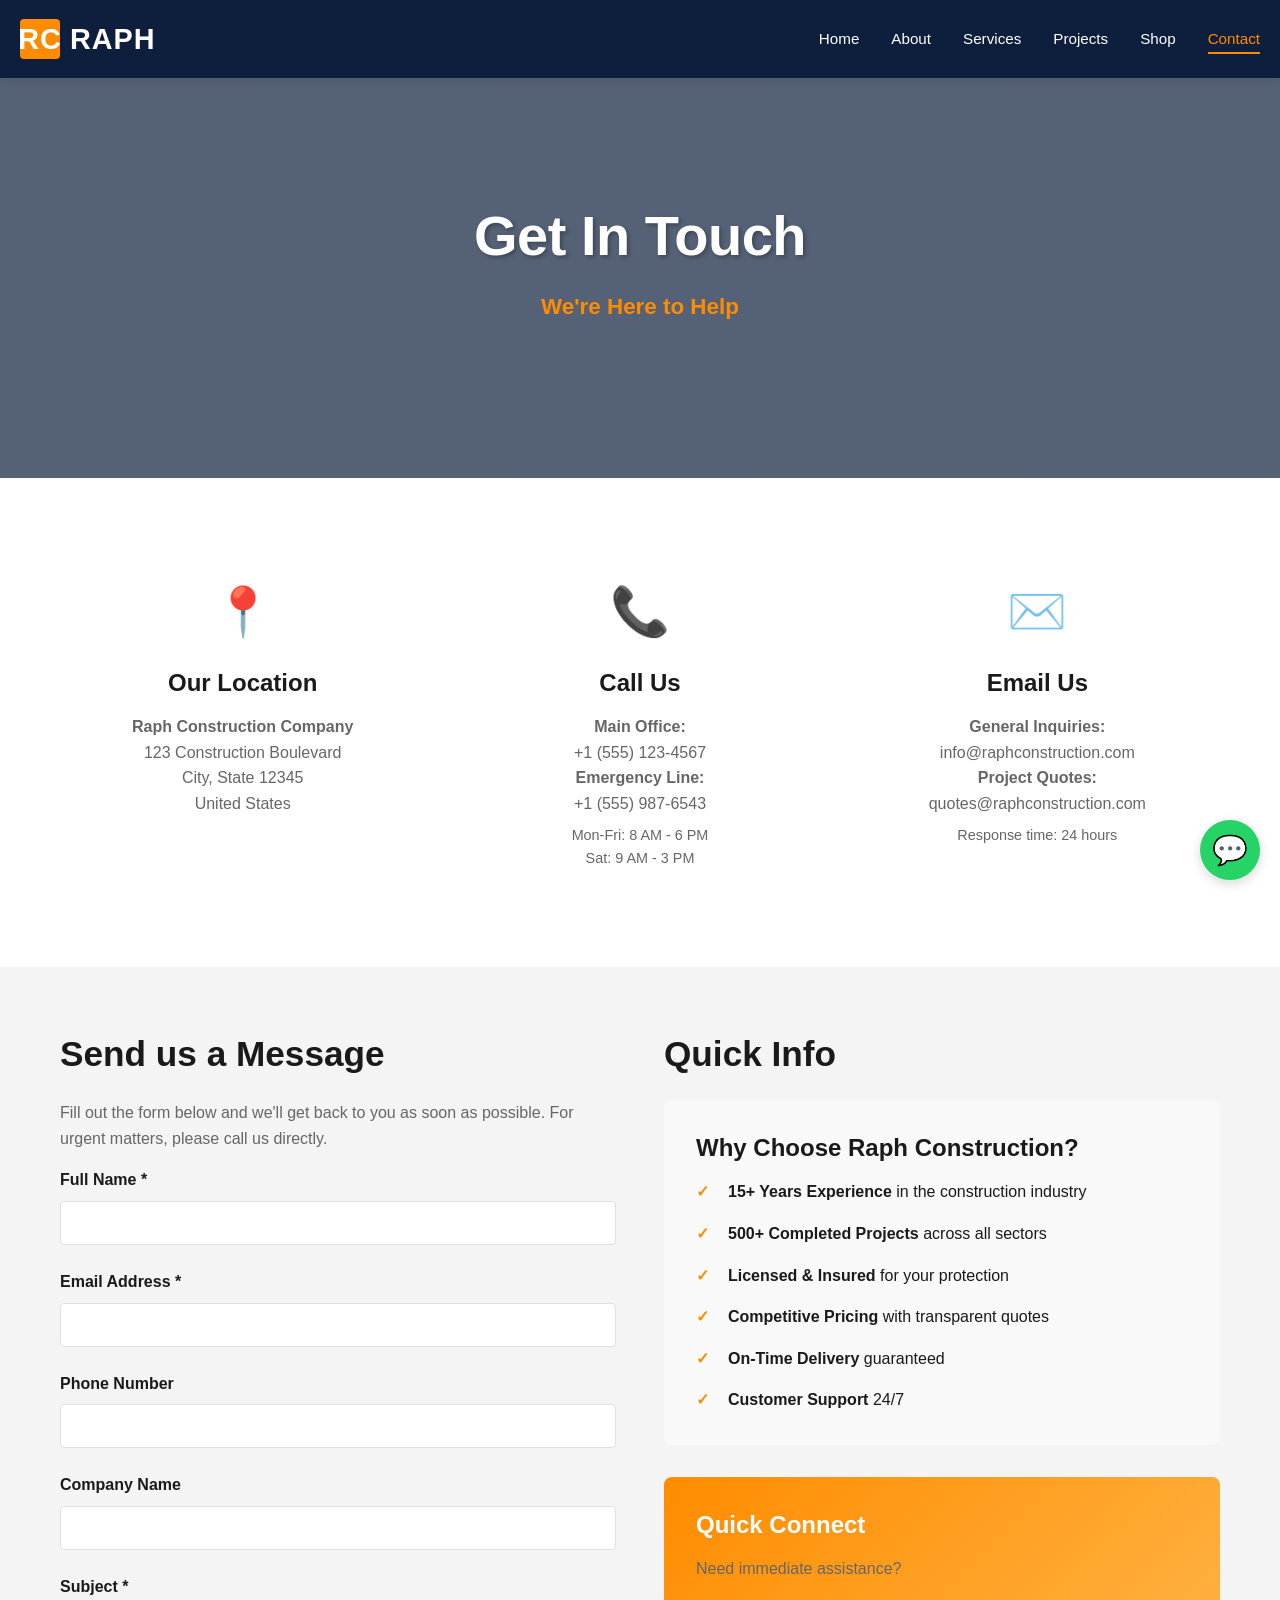
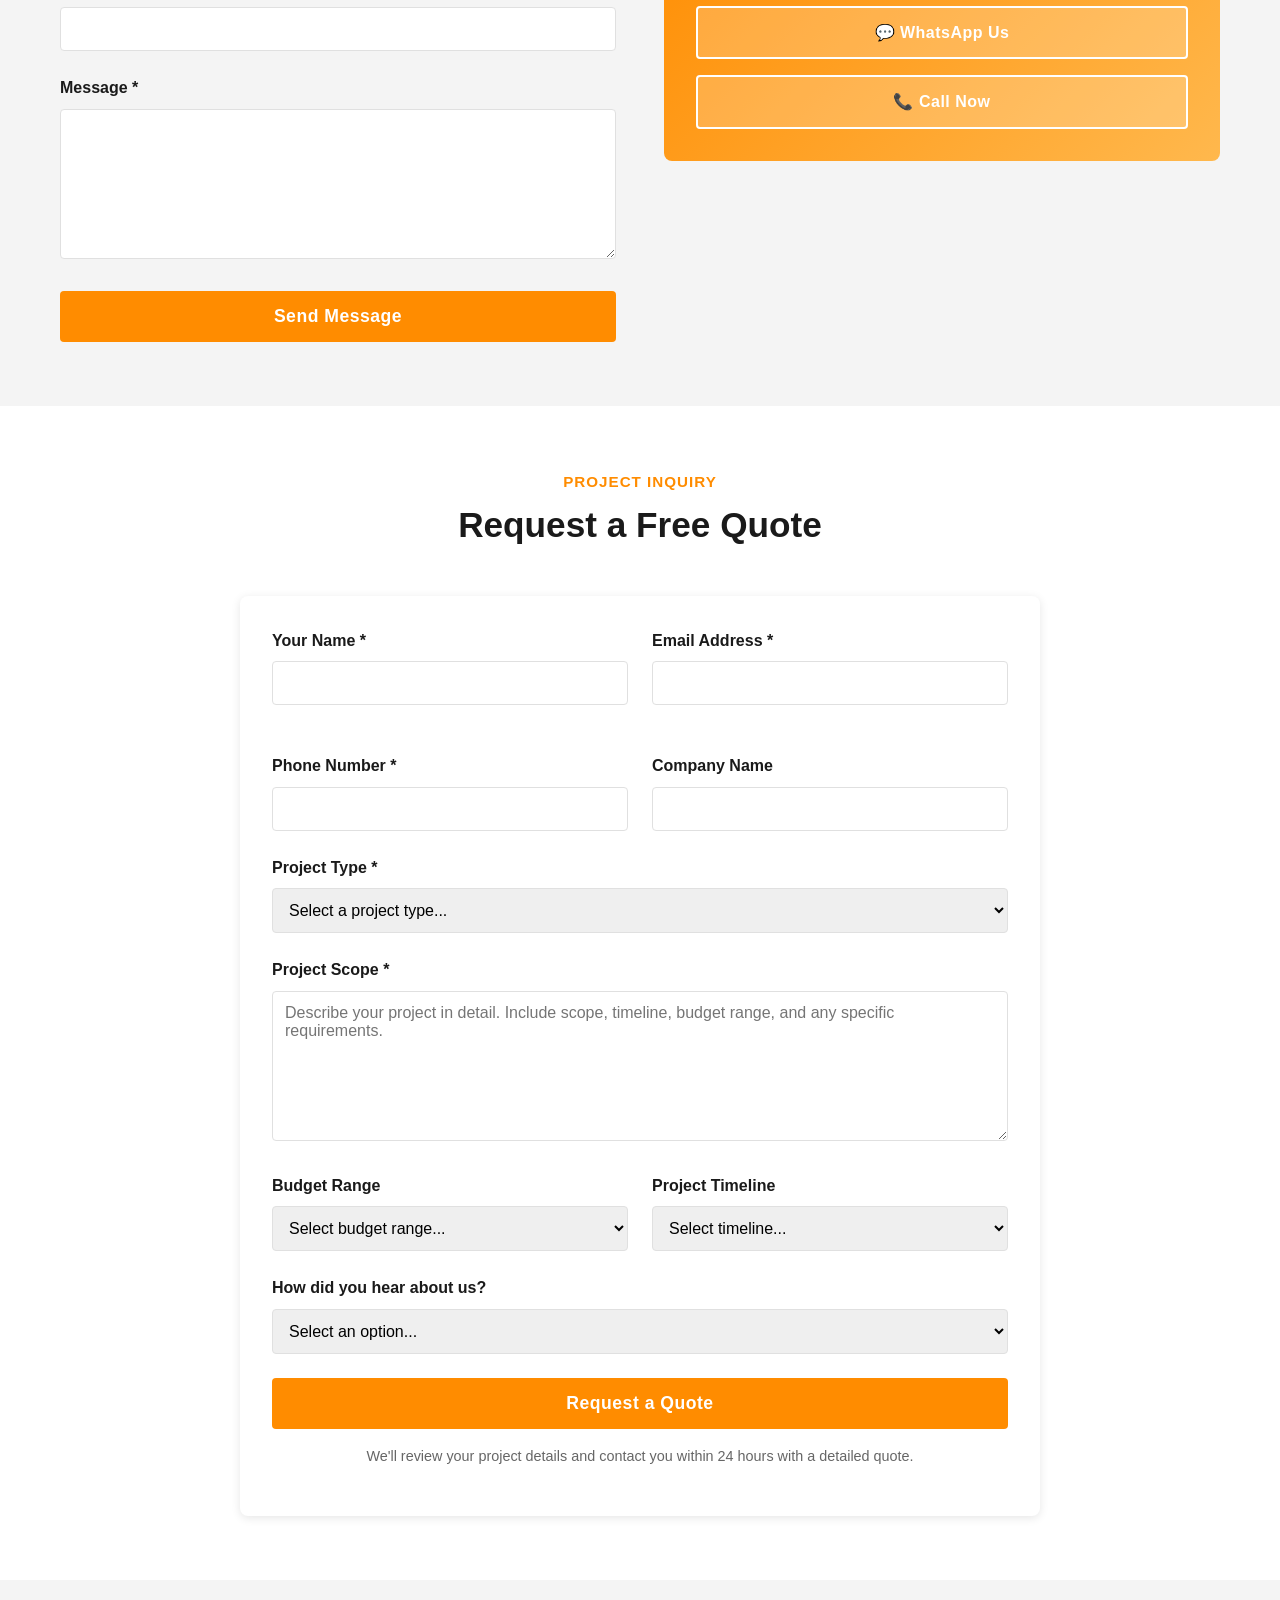
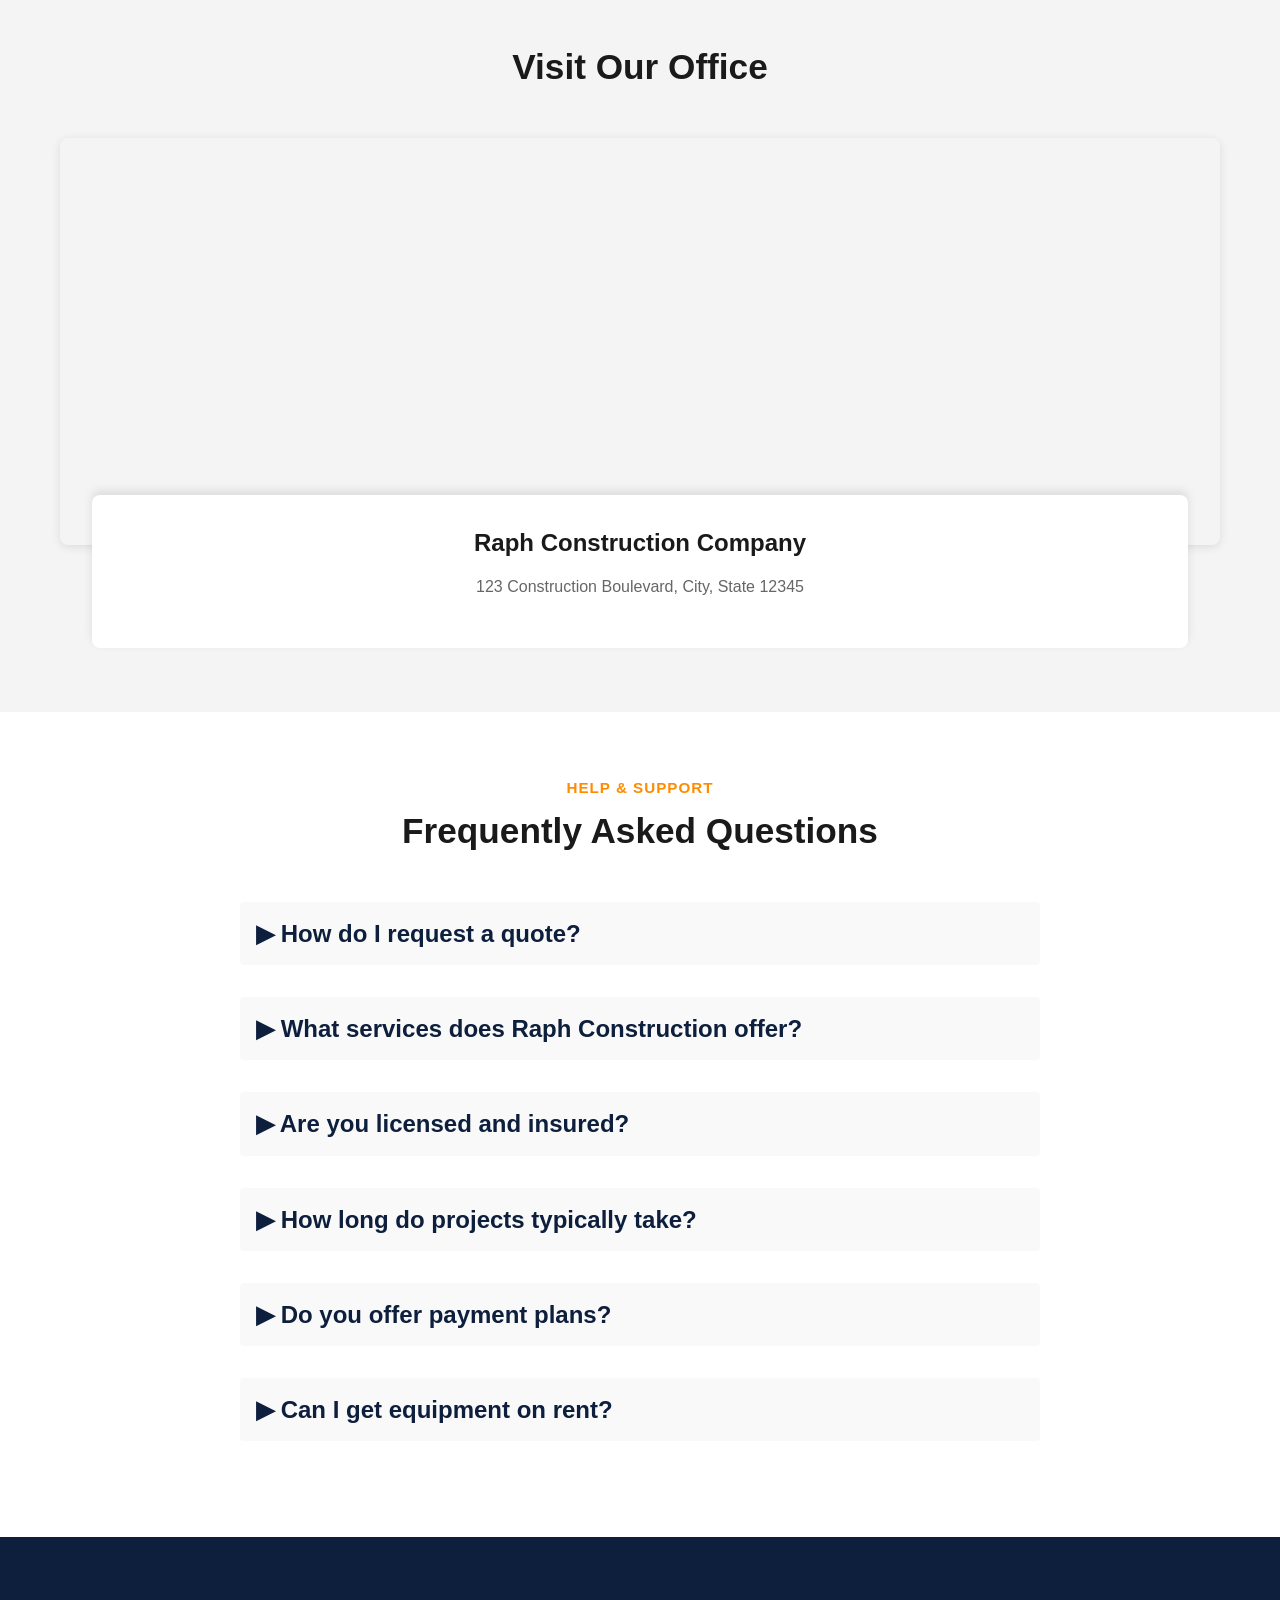
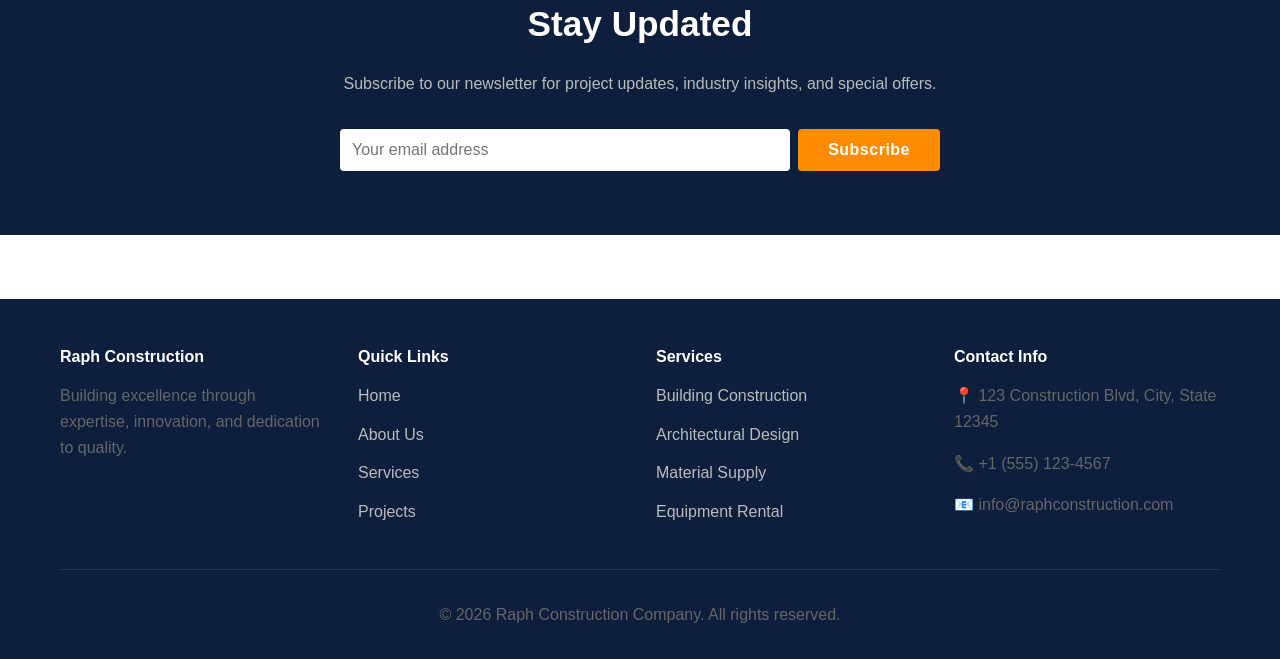
<file: RAPH CONSTRUCTION COMPANY/contact.html>
<!DOCTYPE html>
<html lang="en">
<head>
  <meta charset="UTF-8">
  <meta name="viewport" content="width=device-width, initial-scale=1.0">
  <meta name="description" content="Contact Raph Construction Company - Get in touch for quotes, inquiries, and support">
  <meta name="keywords" content="contact, quote, inquiry, email, phone, construction company">
  <title>Contact Us - Raph Construction Company</title>
  <link rel="stylesheet" href="assets/css/style.css">
</head>
<body>
  <!-- Navigation -->
  <nav>
    <div class="nav-container">
      <div class="logo">
        <div class="logo-icon">RC</div>
        <span>RAPH</span>
      </div>
      <ul class="nav-menu">
        <li><a href="index.html">Home</a></li>
        <li><a href="about.html">About</a></li>
        <li><a href="services.html">Services</a></li>
        <li><a href="projects.html">Projects</a></li>
        <li><a href="shop.html">Shop</a></li>
        <li><a href="contact.html">Contact</a></li>
      </ul>
      <div class="hamburger">
        <span></span>
        <span></span>
        <span></span>
      </div>
    </div>
  </nav>

  <!-- Page Hero -->
  <section class="hero" style="min-height: 400px;">
    <div class="hero-content">
      <h1>Get In Touch</h1>
      <p class="hero-tagline">We're Here to Help</p>
    </div>
  </section>

  <!-- Contact Information -->
  <section>
    <div class="container">
      <div class="grid grid-3">
        <div class="feature-card">
          <div class="feature-icon">📍</div>
          <h3>Our Location</h3>
          <p><strong>Raph Construction Company</strong></p>
          <p>123 Construction Boulevard<br/>City, State 12345<br/>United States</p>
        </div>
        <div class="feature-card">
          <div class="feature-icon">📞</div>
          <h3>Call Us</h3>
          <p><strong>Main Office:</strong><br/>+1 (555) 123-4567</p>
          <p><strong>Emergency Line:</strong><br/>+1 (555) 987-6543</p>
          <p style="font-size: 0.9rem; margin-top: 0.5rem;">Mon-Fri: 8 AM - 6 PM<br/>Sat: 9 AM - 3 PM</p>
        </div>
        <div class="feature-card">
          <div class="feature-icon">✉️</div>
          <h3>Email Us</h3>
          <p><strong>General Inquiries:</strong><br/>info@raphconstruction.com</p>
          <p><strong>Project Quotes:</strong><br/>quotes@raphconstruction.com</p>
          <p style="font-size: 0.9rem; margin-top: 0.5rem;">Response time: 24 hours</p>
        </div>
      </div>
    </div>
  </section>

  <!-- Main Contact Form -->
  <section class="light-bg">
    <div class="container">
      <div class="grid grid-2" style="gap: 3rem;">
        <div>
          <h2>Send us a Message</h2>
          <p>Fill out the form below and we'll get back to you as soon as possible. For urgent matters, please call us directly.</p>
          <form class="contact-form">
            <div class="form-group">
              <label for="name">Full Name *</label>
              <input type="text" id="name" name="name" required>
            </div>
            <div class="form-group">
              <label for="email">Email Address *</label>
              <input type="email" id="email" name="email" required>
            </div>
            <div class="form-group">
              <label for="phone">Phone Number</label>
              <input type="tel" id="phone" name="phone">
            </div>
            <div class="form-group">
              <label for="company">Company Name</label>
              <input type="text" id="company" name="company">
            </div>
            <div class="form-group">
              <label for="subject">Subject *</label>
              <input type="text" id="subject" name="subject" required>
            </div>
            <div class="form-group">
              <label for="message">Message *</label>
              <textarea id="message" name="message" required></textarea>
            </div>
            <button type="submit" class="btn btn-primary btn-lg" style="width: 100%;">Send Message</button>
          </form>
        </div>

        <div>
          <h2>Quick Info</h2>
          <div style="background: #f9f9f9; padding: 2rem; border-radius: 8px; margin-bottom: 2rem;">
            <h3 style="margin-bottom: 1rem;">Why Choose Raph Construction?</h3>
            <ul style="list-style: none;">
              <li style="margin-bottom: 1rem; padding-left: 2rem; position: relative;">
                <span style="position: absolute; left: 0; color: #ff8c00; font-weight: bold;">✓</span>
                <strong>15+ Years Experience</strong> in the construction industry
              </li>
              <li style="margin-bottom: 1rem; padding-left: 2rem; position: relative;">
                <span style="position: absolute; left: 0; color: #ff8c00; font-weight: bold;">✓</span>
                <strong>500+ Completed Projects</strong> across all sectors
              </li>
              <li style="margin-bottom: 1rem; padding-left: 2rem; position: relative;">
                <span style="position: absolute; left: 0; color: #ff8c00; font-weight: bold;">✓</span>
                <strong>Licensed & Insured</strong> for your protection
              </li>
              <li style="margin-bottom: 1rem; padding-left: 2rem; position: relative;">
                <span style="position: absolute; left: 0; color: #ff8c00; font-weight: bold;">✓</span>
                <strong>Competitive Pricing</strong> with transparent quotes
              </li>
              <li style="margin-bottom: 1rem; padding-left: 2rem; position: relative;">
                <span style="position: absolute; left: 0; color: #ff8c00; font-weight: bold;">✓</span>
                <strong>On-Time Delivery</strong> guaranteed
              </li>
              <li style="padding-left: 2rem; position: relative;">
                <span style="position: absolute; left: 0; color: #ff8c00; font-weight: bold;">✓</span>
                <strong>Customer Support</strong> 24/7
              </li>
            </ul>
          </div>

          <div style="background: linear-gradient(135deg, #ff8c00 0%, #ffb84d 100%); padding: 2rem; border-radius: 8px; color: white;">
            <h3 style="color: white; margin-bottom: 1rem;">Quick Connect</h3>
            <p style="margin-bottom: 1.5rem;">Need immediate assistance?</p>
            <a href="https://wa.me/1555123456" class="btn btn-outline" style="width: 100%; color: white; border-color: white; background-color: rgba(255,255,255,0.2); margin-bottom: 1rem;">💬 WhatsApp Us</a>
            <a href="tel:+15551234567" class="btn btn-outline" style="width: 100%; color: white; border-color: white; background-color: rgba(255,255,255,0.2);">📞 Call Now</a>
          </div>
        </div>
      </div>
    </div>
  </section>

  <!-- Quote Request Form -->
  <section>
    <div class="container">
      <div class="section-title">
        <p class="section-subtitle">Project Inquiry</p>
        <h2>Request a Free Quote</h2>
      </div>
      <div style="max-width: 800px; margin: 0 auto; background: white; padding: 2rem; border-radius: 8px; box-shadow: 0 2px 10px rgba(0, 0, 0, 0.1);">
        <form class="quote-form">
          <div class="grid grid-2" style="gap: 1.5rem;">
            <div class="form-group">
              <label for="quote-name">Your Name *</label>
              <input type="text" id="quote-name" name="name" required>
            </div>
            <div class="form-group">
              <label for="quote-email">Email Address *</label>
              <input type="email" id="quote-email" name="email" required>
            </div>
            <div class="form-group">
              <label for="quote-phone">Phone Number *</label>
              <input type="tel" id="quote-phone" name="phone" required>
            </div>
            <div class="form-group">
              <label for="quote-company">Company Name</label>
              <input type="text" id="quote-company" name="company">
            </div>
          </div>

          <div class="form-group">
            <label for="project-type">Project Type *</label>
            <select id="project-type" name="project-type" required>
              <option value="">Select a project type...</option>
              <option value="residential">Residential Construction</option>
              <option value="commercial">Commercial Construction</option>
              <option value="industrial">Industrial Construction</option>
              <option value="architectural">Architectural Design</option>
              <option value="renovation">Renovation/Remodeling</option>
              <option value="materials">Material Supply</option>
              <option value="equipment">Equipment Rental</option>
              <option value="other">Other</option>
            </select>
          </div>

          <div class="form-group">
            <label for="project-scope">Project Scope *</label>
            <textarea id="project-scope" name="scope" placeholder="Describe your project in detail. Include scope, timeline, budget range, and any specific requirements." required></textarea>
          </div>

          <div class="grid grid-2" style="gap: 1.5rem;">
            <div class="form-group">
              <label for="budget">Budget Range</label>
              <select id="budget" name="budget">
                <option value="">Select budget range...</option>
                <option value="under-50k">Under $50,000</option>
                <option value="50k-100k">$50,000 - $100,000</option>
                <option value="100k-500k">$100,000 - $500,000</option>
                <option value="500k-1m">$500,000 - $1,000,000</option>
                <option value="above-1m">Above $1,000,000</option>
              </select>
            </div>
            <div class="form-group">
              <label for="timeline">Project Timeline</label>
              <select id="timeline" name="timeline">
                <option value="">Select timeline...</option>
                <option value="asap">ASAP</option>
                <option value="1-3-months">1-3 Months</option>
                <option value="3-6-months">3-6 Months</option>
                <option value="6-12-months">6-12 Months</option>
                <option value="flexible">Flexible</option>
              </select>
            </div>
          </div>

          <div class="form-group">
            <label for="heard">How did you hear about us?</label>
            <select id="heard" name="heard">
              <option value="">Select an option...</option>
              <option value="search">Google Search</option>
              <option value="social-media">Social Media</option>
              <option value="referral">Referral</option>
              <option value="previous-work">Previous Work</option>
              <option value="directory">Business Directory</option>
              <option value="other">Other</option>
            </select>
          </div>

          <button type="submit" class="btn btn-primary btn-lg" style="width: 100%;">Request a Quote</button>
          <p style="font-size: 0.9rem; color: #666; margin-top: 1rem; text-align: center;">We'll review your project details and contact you within 24 hours with a detailed quote.</p>
        </form>
      </div>
    </div>
  </section>

  <!-- Map Section -->
  <section class="light-bg">
    <div class="container">
      <div class="section-title">
        <h2>Visit Our Office</h2>
      </div>
      <div style="width: 100%; border-radius: 8px; overflow: hidden; box-shadow: 0 2px 10px rgba(0, 0, 0, 0.1);">
        <iframe width="100%" height="400" frameborder="0" style="border:0" src="https://www.google.com/maps/embed?pb=!1m18!1m12!1m3!1d3024.1234567890!2d-73.9352!3d40.7306!2m3!1f0!2f0!3f0!3m2!1i1024!2i768!4f13.1!3m3!1m2!1s0x0%3A0x0!2zNDDCsDQzJzUzLjgiTiA3M8KwNTYnMDcuMiJX!5e0!3m2!1sen!2sus!4v1234567890" allowfullscreen="" loading="lazy"></iframe>
      </div>
      <div style="background: white; padding: 2rem; text-align: center; margin-top: -50px; position: relative; z-index: 10; margin-left: 2rem; margin-right: 2rem; border-radius: 8px; box-shadow: 0 -4px 10px rgba(0, 0, 0, 0.1);">
        <h3>Raph Construction Company</h3>
        <p>123 Construction Boulevard, City, State 12345</p>
      </div>
    </div>
  </section>

  <!-- FAQ Section -->
  <section>
    <div class="container">
      <div class="section-title">
        <p class="section-subtitle">Help & Support</p>
        <h2>Frequently Asked Questions</h2>
      </div>
      <div style="max-width: 800px; margin: 0 auto;">
        <div style="margin-bottom: 2rem;">
          <h3 style="color: #0d1f3c; cursor: pointer; padding: 1rem; background: #f9f9f9; border-radius: 4px; user-select: none;" onclick="toggleFAQ(this)">
            ▶ How do I request a quote?
          </h3>
          <div style="display: none; padding: 1rem; color: #666;">
            You can request a quote by filling out our quote request form above or calling us directly at +1 (555) 123-4567. We'll review your project details and contact you within 24 hours.
          </div>
        </div>
        <div style="margin-bottom: 2rem;">
          <h3 style="color: #0d1f3c; cursor: pointer; padding: 1rem; background: #f9f9f9; border-radius: 4px; user-select: none;" onclick="toggleFAQ(this)">
            ▶ What services does Raph Construction offer?
          </h3>
          <div style="display: none; padding: 1rem; color: #666;">
            We offer a comprehensive range of services including building construction (residential and commercial), architectural design and drawings, construction material supply, and equipment rental and sales.
          </div>
        </div>
        <div style="margin-bottom: 2rem;">
          <h3 style="color: #0d1f3c; cursor: pointer; padding: 1rem; background: #f9f9f9; border-radius: 4px; user-select: none;" onclick="toggleFAQ(this)">
            ▶ Are you licensed and insured?
          </h3>
          <div style="display: none; padding: 1rem; color: #666;">
            Yes, we are fully licensed and insured. We hold all necessary certifications and maintain comprehensive insurance coverage for all our clients' protection.
          </div>
        </div>
        <div style="margin-bottom: 2rem;">
          <h3 style="color: #0d1f3c; cursor: pointer; padding: 1rem; background: #f9f9f9; border-radius: 4px; user-select: none;" onclick="toggleFAQ(this)">
            ▶ How long do projects typically take?
          </h3>
          <div style="display: none; padding: 1rem; color: #666;">
            Project timelines vary based on scope, complexity, and size. Small projects may take weeks while large commercial projects may take several months. We'll provide a detailed timeline in your quote.
          </div>
        </div>
        <div style="margin-bottom: 2rem;">
          <h3 style="color: #0d1f3c; cursor: pointer; padding: 1rem; background: #f9f9f9; border-radius: 4px; user-select: none;" onclick="toggleFAQ(this)">
            ▶ Do you offer payment plans?
          </h3>
          <div style="display: none; padding: 1rem; color: #666;">
            Yes, we offer flexible payment plans and financing options for qualified clients. Contact us to discuss payment arrangements that work best for your project.
          </div>
        </div>
        <div style="margin-bottom: 2rem;">
          <h3 style="color: #0d1f3c; cursor: pointer; padding: 1rem; background: #f9f9f9; border-radius: 4px; user-select: none;" onclick="toggleFAQ(this)">
            ▶ Can I get equipment on rent?
          </h3>
          <div style="display: none; padding: 1rem; color: #666;">
            Absolutely! We offer flexible rental options for various equipment. Visit our shop or contact us for rental rates and availability for specific equipment.
          </div>
        </div>
      </div>
    </div>
  </section>

  <!-- Newsletter Section -->
  <section class="dark-bg">
    <div class="container">
      <div style="text-align: center; max-width: 600px; margin: 0 auto;">
        <h2 style="color: white;">Stay Updated</h2>
        <p style="color: #bbb; margin-bottom: 2rem;">Subscribe to our newsletter for project updates, industry insights, and special offers.</p>
        <div style="display: flex; gap: 0.5rem;">
          <input type="email" placeholder="Your email address" style="flex: 1; padding: 12px; border: none; border-radius: 4px;">
          <button class="btn btn-primary">Subscribe</button>
        </div>
      </div>
    </div>
  </section>

  <!-- Footer -->
  <footer>
    <div class="container">
      <div class="footer-content">
        <div class="footer-section">
          <h4>Raph Construction</h4>
          <p>Building excellence through expertise, innovation, and dedication to quality.</p>
        </div>
        <div class="footer-section">
          <h4>Quick Links</h4>
          <ul>
            <li><a href="index.html">Home</a></li>
            <li><a href="about.html">About Us</a></li>
            <li><a href="services.html">Services</a></li>
            <li><a href="projects.html">Projects</a></li>
          </ul>
        </div>
        <div class="footer-section">
          <h4>Services</h4>
          <ul>
            <li><a href="services.html">Building Construction</a></li>
            <li><a href="services.html">Architectural Design</a></li>
            <li><a href="services.html">Material Supply</a></li>
            <li><a href="services.html">Equipment Rental</a></li>
          </ul>
        </div>
        <div class="footer-section">
          <h4>Contact Info</h4>
          <p>📍 123 Construction Blvd, City, State 12345</p>
          <p>📞 +1 (555) 123-4567</p>
          <p>📧 info@raphconstruction.com</p>
        </div>
      </div>
      <div class="footer-bottom">
        <p>&copy; 2026 Raph Construction Company. All rights reserved.</p>
      </div>
    </div>
  </footer>

  <!-- WhatsApp Float Button -->
  <a href="https://wa.me/1555123456" class="whatsapp-float" title="Chat with us on WhatsApp">
    <span>💬</span>
  </a>

  <!-- Scroll to Top Button -->
  <div class="scroll-to-top">↑</div>

  <script src="assets/js/main.js"></script>
  <script>
    function toggleFAQ(element) {
      const answer = element.nextElementSibling;
      const isVisible = answer.style.display !== 'none';
      answer.style.display = isVisible ? 'none' : 'block';
      element.textContent = (isVisible ? '▶' : '▼') + element.textContent.substring(1);
    }
  </script>
</body>
</html>
</file>
<file: RAPH CONSTRUCTION COMPANY/assets/css/style.css>
/* ========================================
   RAPH CONSTRUCTION COMPANY - GLOBAL STYLES
   ======================================== */

* {
  margin: 0;
  padding: 0;
  box-sizing: border-box;
}

:root {
  --primary-color: #0d1f3c;
  --secondary-color: #ff8c00;
  --accent-orange: #ff8c00;
  --light-gray: #f4f4f4;
  --dark-gray: #333333;
  --border-gray: #e0e0e0;
  --white: #ffffff;
  --text-dark: #1a1a1a;
  --text-light: #666666;
  --transition: all 0.3s ease;
}

html {
  scroll-behavior: smooth;
}

body {
  font-family: 'Segoe UI', Tahoma, Geneva, Verdana, sans-serif;
  line-height: 1.6;
  color: var(--text-dark);
  background-color: var(--white);
}

/* Typography */
h1, h2, h3, h4, h5, h6 {
  font-weight: 700;
  line-height: 1.3;
  color: var(--text-dark);
}

h1 {
  font-size: 3rem;
  letter-spacing: -0.5px;
}

h2 {
  font-size: 2.2rem;
  margin-bottom: 1.5rem;
}

h3 {
  font-size: 1.5rem;
  margin-bottom: 1rem;
}

p {
  color: var(--text-light);
  margin-bottom: 1rem;
}

a {
  text-decoration: none;
  color: var(--secondary-color);
  transition: var(--transition);
}

/* Container */
.container {
  max-width: 1200px;
  margin: 0 auto;
  padding: 0 20px;
}

/* Navigation Bar */
nav {
  background-color: var(--primary-color);
  padding: 1rem 0;
  position: sticky;
  top: 0;
  z-index: 1000;
  box-shadow: 0 2px 10px rgba(0, 0, 0, 0.1);
  transition: var(--transition);
}

nav.scrolled {
  padding: 0.5rem 0;
  box-shadow: 0 4px 15px rgba(0, 0, 0, 0.15);
}

.nav-container {
  display: flex;
  justify-content: space-between;
  align-items: center;
  padding: 0 20px;
  max-width: 1400px;
  margin: 0 auto;
}

.logo {
  font-size: 1.8rem;
  font-weight: 800;
  color: var(--white);
  letter-spacing: 1px;
  display: flex;
  align-items: center;
  gap: 10px;
}

.logo-icon {
  width: 40px;
  height: 40px;
  background-color: var(--secondary-color);
  border-radius: 4px;
  display: flex;
  align-items: center;
  justify-content: center;
  font-weight: 900;
  color: var(--white);
}

.nav-menu {
  display: flex;
  list-style: none;
  gap: 2rem;
  align-items: center;
}

.nav-menu a {
  color: var(--white);
  font-weight: 500;
  font-size: 0.95rem;
  transition: var(--transition);
  padding: 5px 0;
  border-bottom: 2px solid transparent;
}

.nav-menu a:hover,
.nav-menu a.active {
  color: var(--secondary-color);
  border-bottom-color: var(--secondary-color);
}

.hamburger {
  display: none;
  flex-direction: column;
  cursor: pointer;
}

.hamburger span {
  width: 25px;
  height: 3px;
  background-color: var(--white);
  margin: 5px 0;
  transition: var(--transition);
  border-radius: 2px;
}

.hamburger.active span:nth-child(1) {
  transform: rotate(45deg) translate(10px, 10px);
}

.hamburger.active span:nth-child(2) {
  opacity: 0;
}

.hamburger.active span:nth-child(3) {
  transform: rotate(-45deg) translate(7px, -7px);
}

/* Buttons */
.btn {
  padding: 12px 30px;
  border: none;
  border-radius: 4px;
  font-size: 1rem;
  font-weight: 600;
  cursor: pointer;
  transition: var(--transition);
  display: inline-block;
  text-align: center;
  letter-spacing: 0.5px;
}

.btn-primary {
  background-color: var(--secondary-color);
  color: var(--white);
}

.btn-primary:hover {
  background-color: #e67e00;
  transform: translateY(-2px);
  box-shadow: 0 5px 15px rgba(255, 140, 0, 0.3);
}

.btn-secondary {
  background-color: var(--primary-color);
  color: var(--white);
  border: 2px solid var(--secondary-color);
}

.btn-secondary:hover {
  background-color: var(--secondary-color);
  transform: translateY(-2px);
}

.btn-outline {
  background-color: transparent;
  color: var(--secondary-color);
  border: 2px solid var(--secondary-color);
}

.btn-outline:hover {
  background-color: var(--secondary-color);
  color: var(--white);
}

.btn-lg {
  padding: 15px 40px;
  font-size: 1.1rem;
}

/* Section Styles */
section {
  padding: 4rem 0;
}

section.dark-bg {
  background-color: var(--primary-color);
  color: var(--white);
}

section.dark-bg h2,
section.dark-bg h3,
section.dark-bg h4 {
  color: var(--white);
}

section.light-bg {
  background-color: var(--light-gray);
}

section.alt-bg {
  background-color: #f9f9f9;
}

.section-title {
  text-align: center;
  margin-bottom: 3rem;
}

.section-subtitle {
  text-align: center;
  color: var(--secondary-color);
  font-weight: 600;
  font-size: 0.95rem;
  letter-spacing: 1px;
  text-transform: uppercase;
  margin-bottom: 0.5rem;
}

/* Hero Section */
.hero {
  min-height: 100vh;
  background: linear-gradient(rgba(13, 31, 60, 0.7), rgba(13, 31, 60, 0.7)),
    url('https://images.unsplash.com/photo-1541123603104-852fc7d88168?w=1200&h=800&fit=crop') center/cover;
  background-attachment: fixed;
  display: flex;
  align-items: center;
  justify-content: center;
  color: var(--white);
  position: relative;
  padding: 60px 20px;
}

.hero-content {
  text-align: center;
  max-width: 800px;
  animation: slideInUp 1s ease;
}

.hero h1 {
  color: var(--white);
  margin-bottom: 1rem;
  font-size: 3.5rem;
  text-shadow: 2px 2px 4px rgba(0, 0, 0, 0.3);
}

.hero-tagline {
  font-size: 1.4rem;
  color: var(--secondary-color);
  margin-bottom: 2rem;
  font-weight: 600;
}

.hero-buttons {
  display: flex;
  gap: 1rem;
  justify-content: center;
  flex-wrap: wrap;
  margin-top: 2rem;
}

@keyframes slideInUp {
  from {
    opacity: 0;
    transform: translateY(30px);
  }
  to {
    opacity: 1;
    transform: translateY(0);
  }
}

/* Grid Layout */
.grid {
  display: grid;
  gap: 2rem;
  margin: 0;
}

.grid-2 {
  grid-template-columns: repeat(auto-fit, minmax(280px, 1fr));
}

.grid-3 {
  grid-template-columns: repeat(auto-fit, minmax(300px, 1fr));
}

.grid-4 {
  grid-template-columns: repeat(auto-fit, minmax(250px, 1fr));
}

/* Card Styles */
.card {
  background-color: var(--white);
  border-radius: 8px;
  overflow: hidden;
  transition: var(--transition);
  box-shadow: 0 2px 10px rgba(0, 0, 0, 0.1);
}

.card:hover {
  transform: translateY(-8px);
  box-shadow: 0 8px 25px rgba(0, 0, 0, 0.15);
}

.card-image {
  width: 100%;
  height: 250px;
  object-fit: cover;
  overflow: hidden;
}

.card-image img {
  width: 100%;
  height: 100%;
  object-fit: cover;
  transition: var(--transition);
}

.card:hover .card-image img {
  transform: scale(1.05);
}

.card-content {
  padding: 2rem;
}

.card-title {
  margin-bottom: 0.5rem;
  color: var(--text-dark);
}

.card-text {
  color: var(--text-light);
  margin-bottom: 1rem;
  font-size: 0.95rem;
}

/* Feature Card */
.feature-card {
  text-align: center;
  padding: 2rem;
}

.feature-icon {
  font-size: 3rem;
  margin-bottom: 1rem;
  color: var(--secondary-color);
}

.feature-card h3 {
  margin-bottom: 1rem;
}

.feature-card p {
  margin-bottom: 0;
}

/* Testimonial Styles */
.testimonial {
  background-color: var(--white);
  padding: 2rem;
  border-radius: 8px;
  box-shadow: 0 2px 10px rgba(0, 0, 0, 0.1);
  border-left: 4px solid var(--secondary-color);
}

.testimonial-text {
  font-style: italic;
  margin-bottom: 1.5rem;
  color: var(--text-dark);
  line-height: 1.8;
}

.testimonial-author {
  font-weight: 700;
  color: var(--secondary-color);
  margin-bottom: 0.25rem;
}

.testimonial-title {
  font-size: 0.9rem;
  color: var(--text-light);
}

.stars {
  color: var(--secondary-color);
  margin-bottom: 1rem;
  font-size: 1.2rem;
}

/* Form Styles */
.form-group {
  margin-bottom: 1.5rem;
}

label {
  display: block;
  margin-bottom: 0.5rem;
  font-weight: 600;
  color: var(--text-dark);
}

input,
textarea,
select {
  width: 100%;
  padding: 12px;
  border: 1px solid var(--border-gray);
  border-radius: 4px;
  font-family: inherit;
  font-size: 1rem;
  transition: var(--transition);
}

input:focus,
textarea:focus,
select:focus {
  outline: none;
  border-color: var(--secondary-color);
  box-shadow: 0 0 0 3px rgba(255, 140, 0, 0.1);
}

textarea {
  resize: vertical;
  min-height: 150px;
}

/* Footer */
footer {
  background-color: var(--primary-color);
  color: var(--white);
  padding: 3rem 0 1rem;
  margin-top: 4rem;
}

.footer-content {
  display: grid;
  grid-template-columns: repeat(auto-fit, minmax(250px, 1fr));
  gap: 2rem;
  margin-bottom: 2rem;
}

.footer-section h4 {
  color: var(--white);
  margin-bottom: 1rem;
}

.footer-section ul {
  list-style: none;
}

.footer-section ul li {
  margin-bottom: 0.8rem;
}

.footer-section a {
  color: #bbb;
  transition: var(--transition);
}

.footer-section a:hover {
  color: var(--secondary-color);
}

.footer-bottom {
  border-top: 1px solid rgba(255, 255, 255, 0.1);
  padding-top: 2rem;
  text-align: center;
  color: #aaa;
}

/* WhatsApp Float Button */
.whatsapp-float {
  position: fixed;
  bottom: 20px;
  right: 20px;
  width: 60px;
  height: 60px;
  background-color: #25d366;
  border-radius: 50%;
  display: flex;
  align-items: center;
  justify-content: center;
  color: var(--white);
  cursor: pointer;
  font-size: 1.8rem;
  box-shadow: 0 4px 12px rgba(0, 0, 0, 0.15);
  transition: var(--transition);
  z-index: 999;
  text-decoration: none;
}

.whatsapp-float:hover {
  background-color: #20ba5a;
  transform: scale(1.1);
}

/* Scroll to Top Button */
.scroll-to-top {
  position: fixed;
  bottom: 90px;
  right: 20px;
  width: 50px;
  height: 50px;
  background-color: var(--secondary-color);
  border-radius: 50%;
  display: none;
  align-items: center;
  justify-content: center;
  color: var(--white);
  cursor: pointer;
  font-size: 1.5rem;
  box-shadow: 0 4px 12px rgba(0, 0, 0, 0.15);
  transition: var(--transition);
  z-index: 999;
}

.scroll-to-top.show {
  display: flex;
}

.scroll-to-top:hover {
  background-color: #ff9500;
  transform: translateY(-3px);
}

/* Loading Spinner */
.spinner {
  border: 4px solid var(--light-gray);
  border-top: 4px solid var(--secondary-color);
  border-radius: 50%;
  width: 40px;
  height: 40px;
  animation: spin 1s linear infinite;
  margin: 2rem auto;
}

@keyframes spin {
  0% {
    transform: rotate(0deg);
  }
  100% {
    transform: rotate(360deg);
  }
}

/* Alert Messages */
.alert {
  padding: 1rem;
  border-radius: 4px;
  margin-bottom: 1rem;
}

.alert-success {
  background-color: #d4edda;
  color: #155724;
  border: 1px solid #c3e6cb;
}

.alert-error {
  background-color: #f8d7da;
  color: #721c24;
  border: 1px solid #f5c6cb;
}

/* Responsive Design */
@media (max-width: 768px) {
  h1 {
    font-size: 2rem;
  }

  h2 {
    font-size: 1.7rem;
  }

  h3 {
    font-size: 1.3rem;
  }

  .hero h1 {
    font-size: 2.2rem;
  }

  .hero-tagline {
    font-size: 1.1rem;
  }

  .nav-menu {
    position: fixed;
    left: -100%;
    top: 60px;
    flex-direction: column;
    background-color: var(--primary-color);
    width: 100%;
    text-align: center;
    transition: var(--transition);
    gap: 0;
  }

  .nav-menu.active {
    left: 0;
  }

  .nav-menu a {
    padding: 1rem;
    width: 100%;
    display: table;
    border-bottom: none;
  }

  .hamburger {
    display: flex;
  }

  .hero-buttons {
    flex-direction: column;
    align-items: center;
  }

  .hero-buttons .btn {
    width: 100%;
    max-width: 300px;
  }

  .grid-2,
  .grid-3,
  .grid-4 {
    grid-template-columns: 1fr;
  }

  section {
    padding: 2rem 0;
  }

  .footer-content {
    grid-template-columns: 1fr;
  }
}

/* Accessibility */
.sr-only {
  position: absolute;
  width: 1px;
  height: 1px;
  padding: 0;
  margin: -1px;
  overflow: hidden;
  clip: rect(0, 0, 0, 0);
  white-space: nowrap;
  border-width: 0;
}

/* Print Styles */
@media print {
  nav,
  .whatsapp-float,
  .scroll-to-top {
    display: none;
  }
}
</file>
